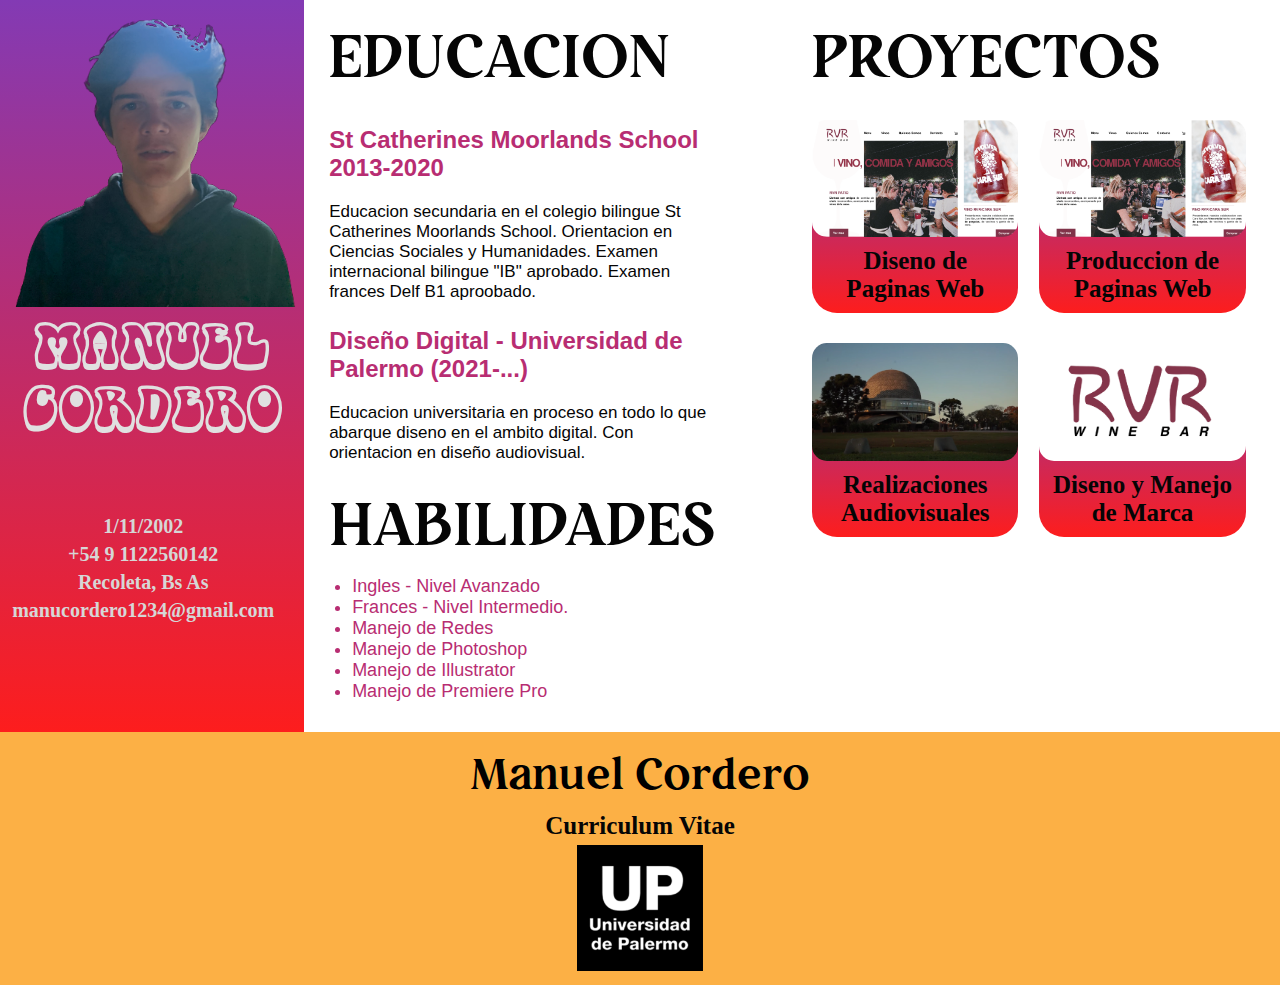
<file: index.html>
<!doctype html>
<html>
<head>
	<meta charset="utf-8"/>
	<title>Curriculum Manuel Cordero</title>
	<link rel="stylesheet" href="estilos.css" />	
</head>
<body class="grid"> 

<article class="Imagen">

<img src="IMG/Manuel2.png">

	<hgroup class="h1">
	<h1 >MANUEL CORDERO</h1>
	</hgroup>

<div class="Informacion">

<p> 1/11/2002 </p>

<p>+54 9 1122560142 </p>

<p>Recoleta, Bs As</p>

<p> manucordero1234@gmail.com </p>

</div>



</article>
</header>



<article class="educacion">
	<h1>EDUCACION</h1>
	<div>
	<h2>St Catherines Moorlands School 2013-2020</h2>
	<p>Educacion secundaria en el colegio bilingue St Catherines Moorlands School. Orientacion en Ciencias Sociales y Humanidades.
		Examen internacional bilingue "IB" aprobado.
	Examen frances Delf B1 aproobado.</p>
	</div>

	<div>
		<h2>Diseño Digital - Universidad de Palermo (2021-...)</h2>
		<p>Educacion universitaria en proceso en todo lo que abarque diseno en el ambito digital. Con orientacion en diseño audiovisual.
	</div>

<div class="idiom">

	<h1> HABILIDADES </h1>
	<ul>
	<li>Ingles - Nivel Avanzado</li> 
		<li>Frances - Nivel Intermedio.
		</li>	
		<li>Manejo de Redes</li>
	<li>Manejo de Photoshop</li>
	<li>Manejo de Illustrator</li>
	<li>Manejo de Premiere Pro</li>

	</ul>
</div>
</article>


<article class="Proyectos">
	<h1>PROYECTOS</h1>

	<div class="fotos">
<div class="disenop">
	<a href="IMG/inicioescritorio.png" data-lightbox="galeria">
	<img src="IMG/inicioescritorio.png" >
	<h2>Diseno de Paginas Web</h2>
	</a>
	
</div>

<div class="produccion">
<a href="IMG/inicioescritorio.png" data-lightbox="galeria">
	<img src="IMG/inicioescritorio.png">
	<h2>Produccion de Paginas Web</h2>
	</a>
</div>

<div class="aud">
	<a href="https://youtu.be/Jeq7WqM_KJc" data-lightbox="galeria">
	<img src="IMG/planetario.png">
	<h2>Realizaciones Audiovisuales</h2>
	</a>
</div>

<div class="redes">
		<a href="IMG/rvr.png" data-lightbox="galeria">
		<img src="IMG/rvr.png">
	<h2>Diseno y Manejo de Marca</h2>
</a>
</div>
</div>

</article>

</section>






<footer>
	<hgroup>
<h1><a href="planilla.html">   Manuel Cordero</h1></a>
<h2>Curriculum Vitae</h2>
</hgroup>
<img src="IMG/UP.png">
</footer>

	
</body>
</html>
</file>
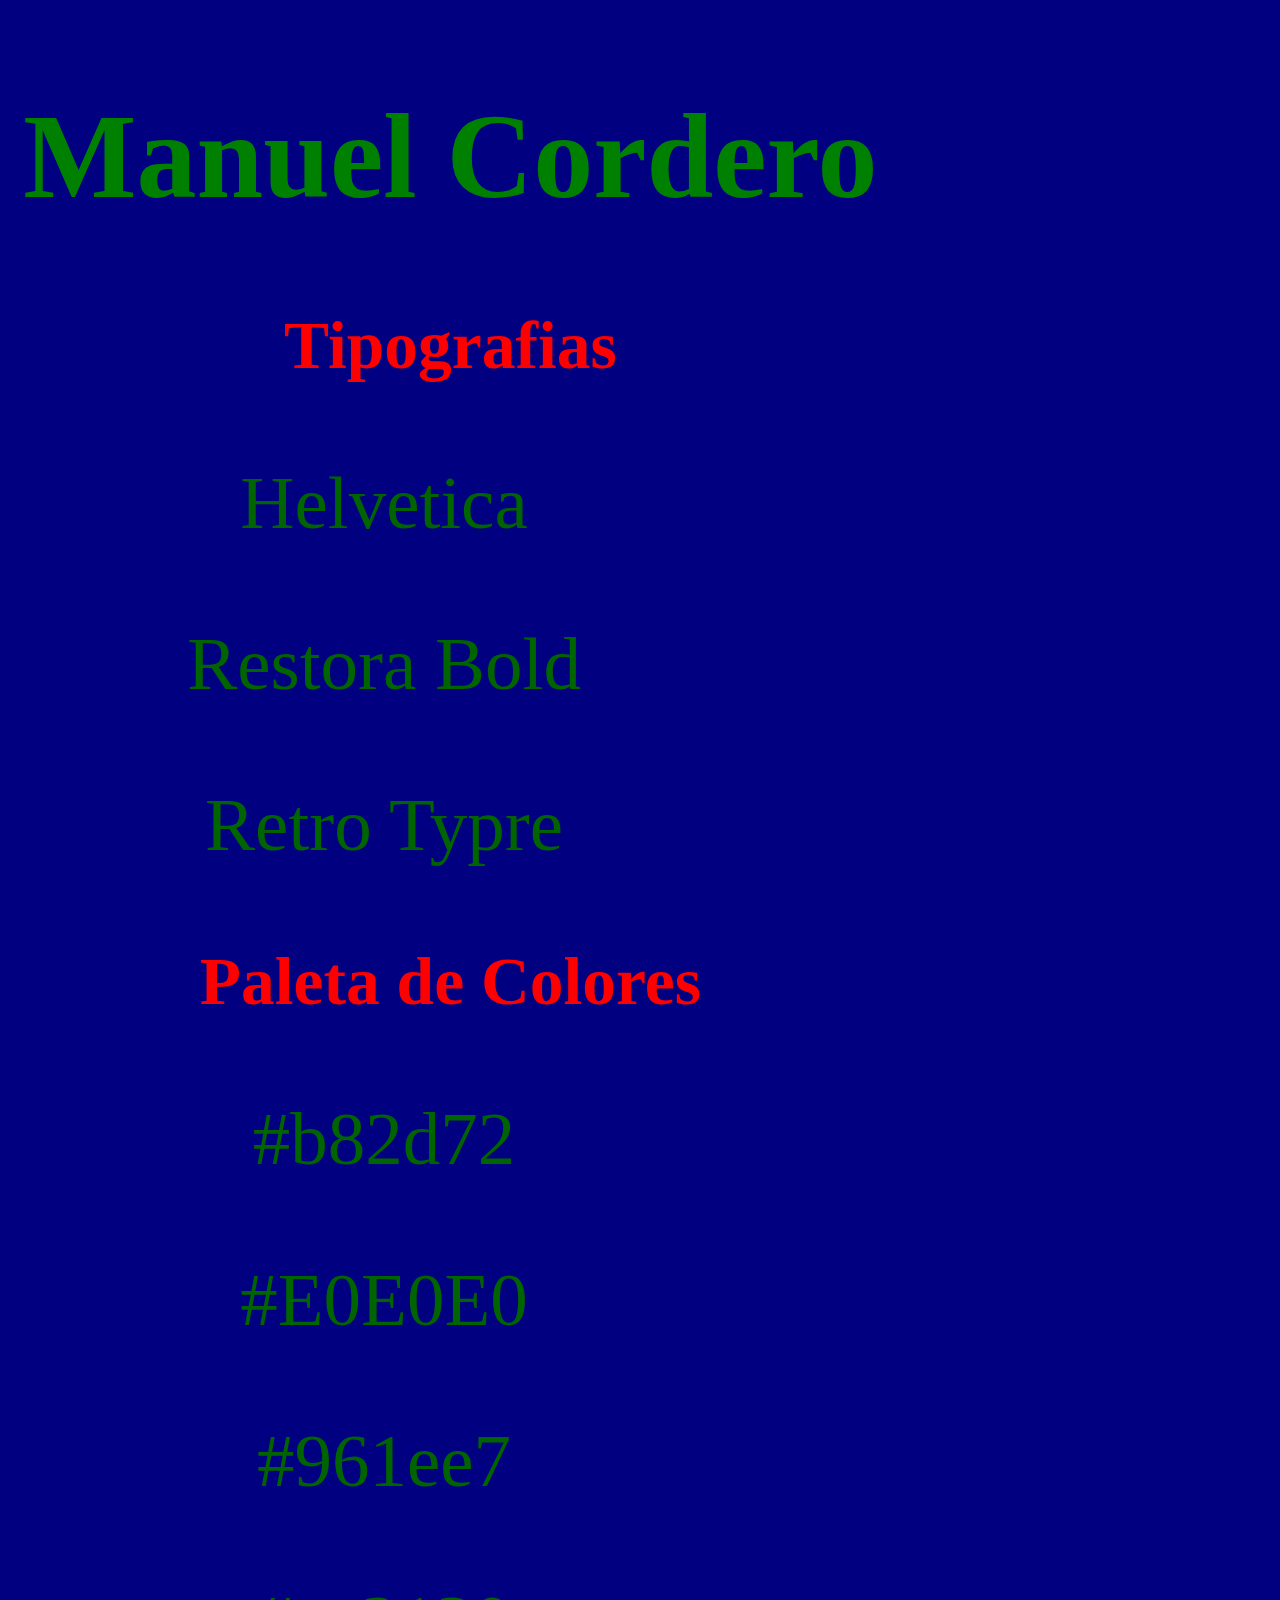
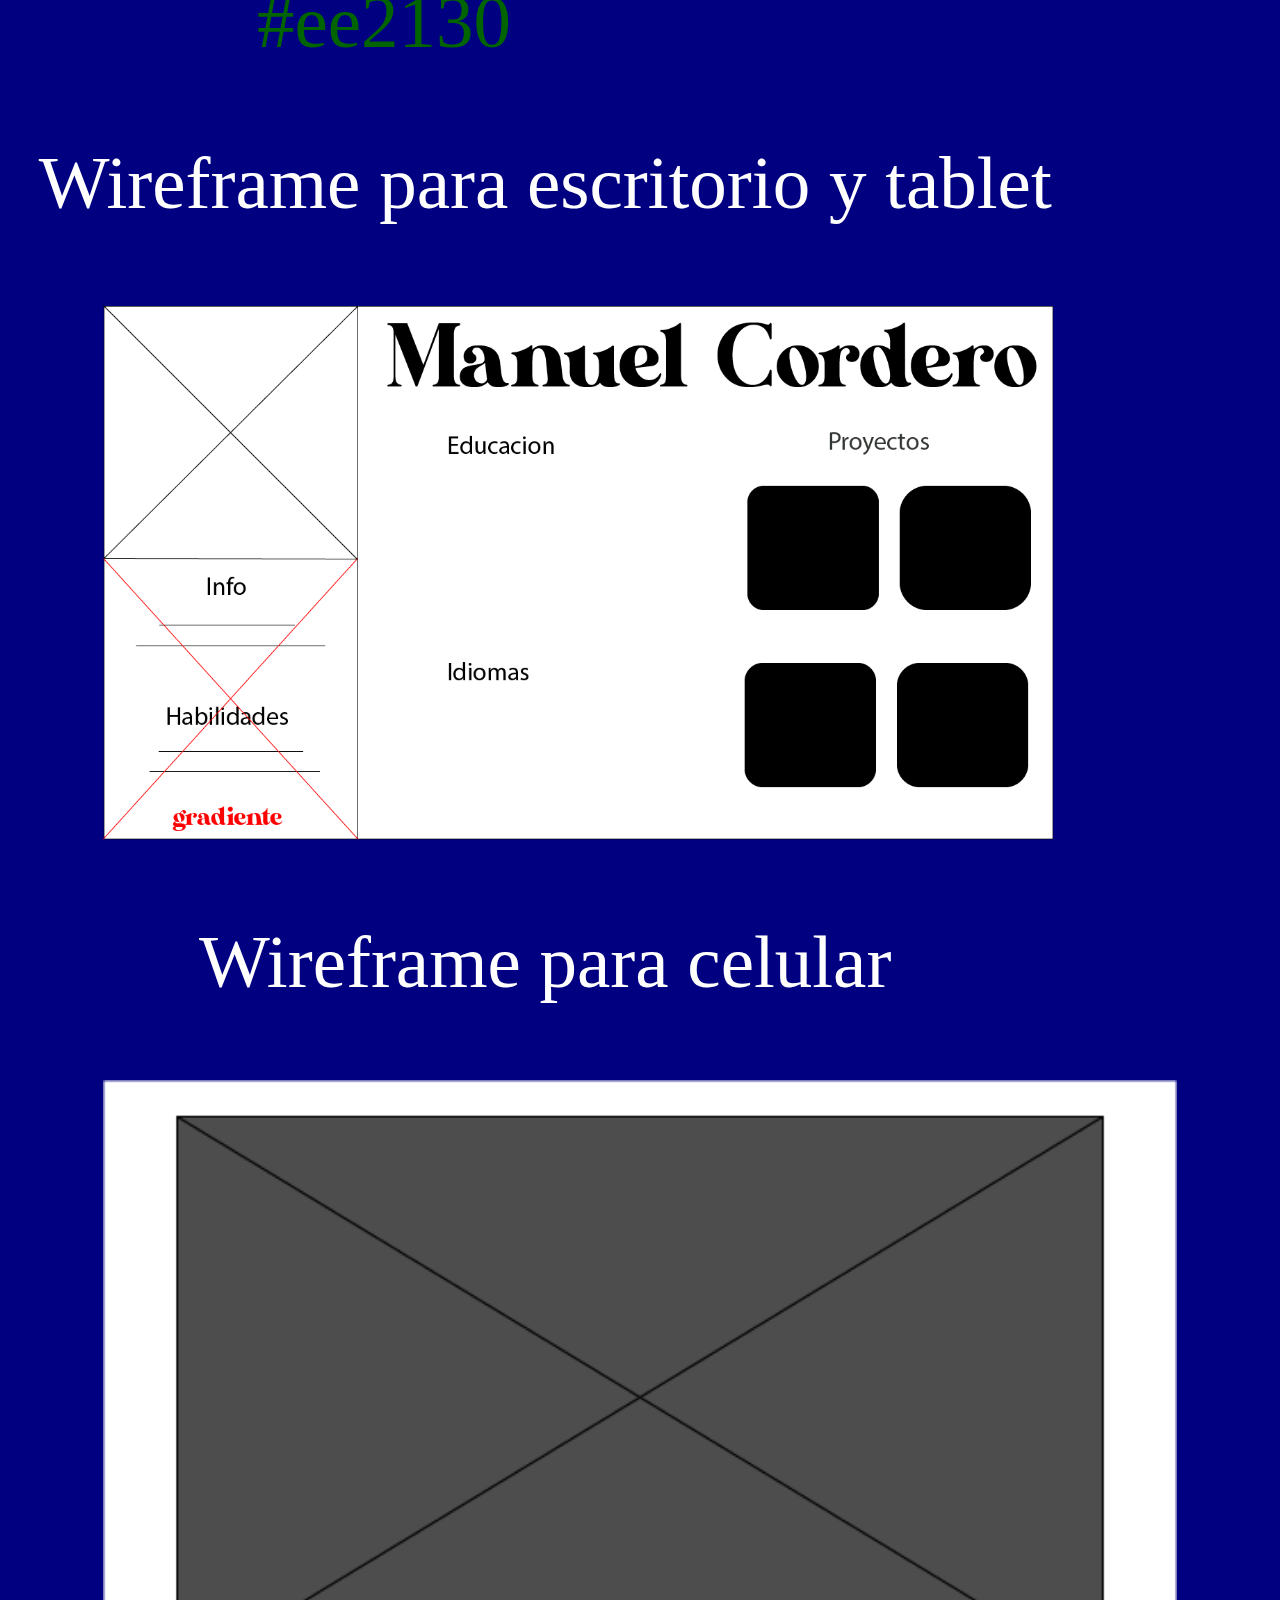
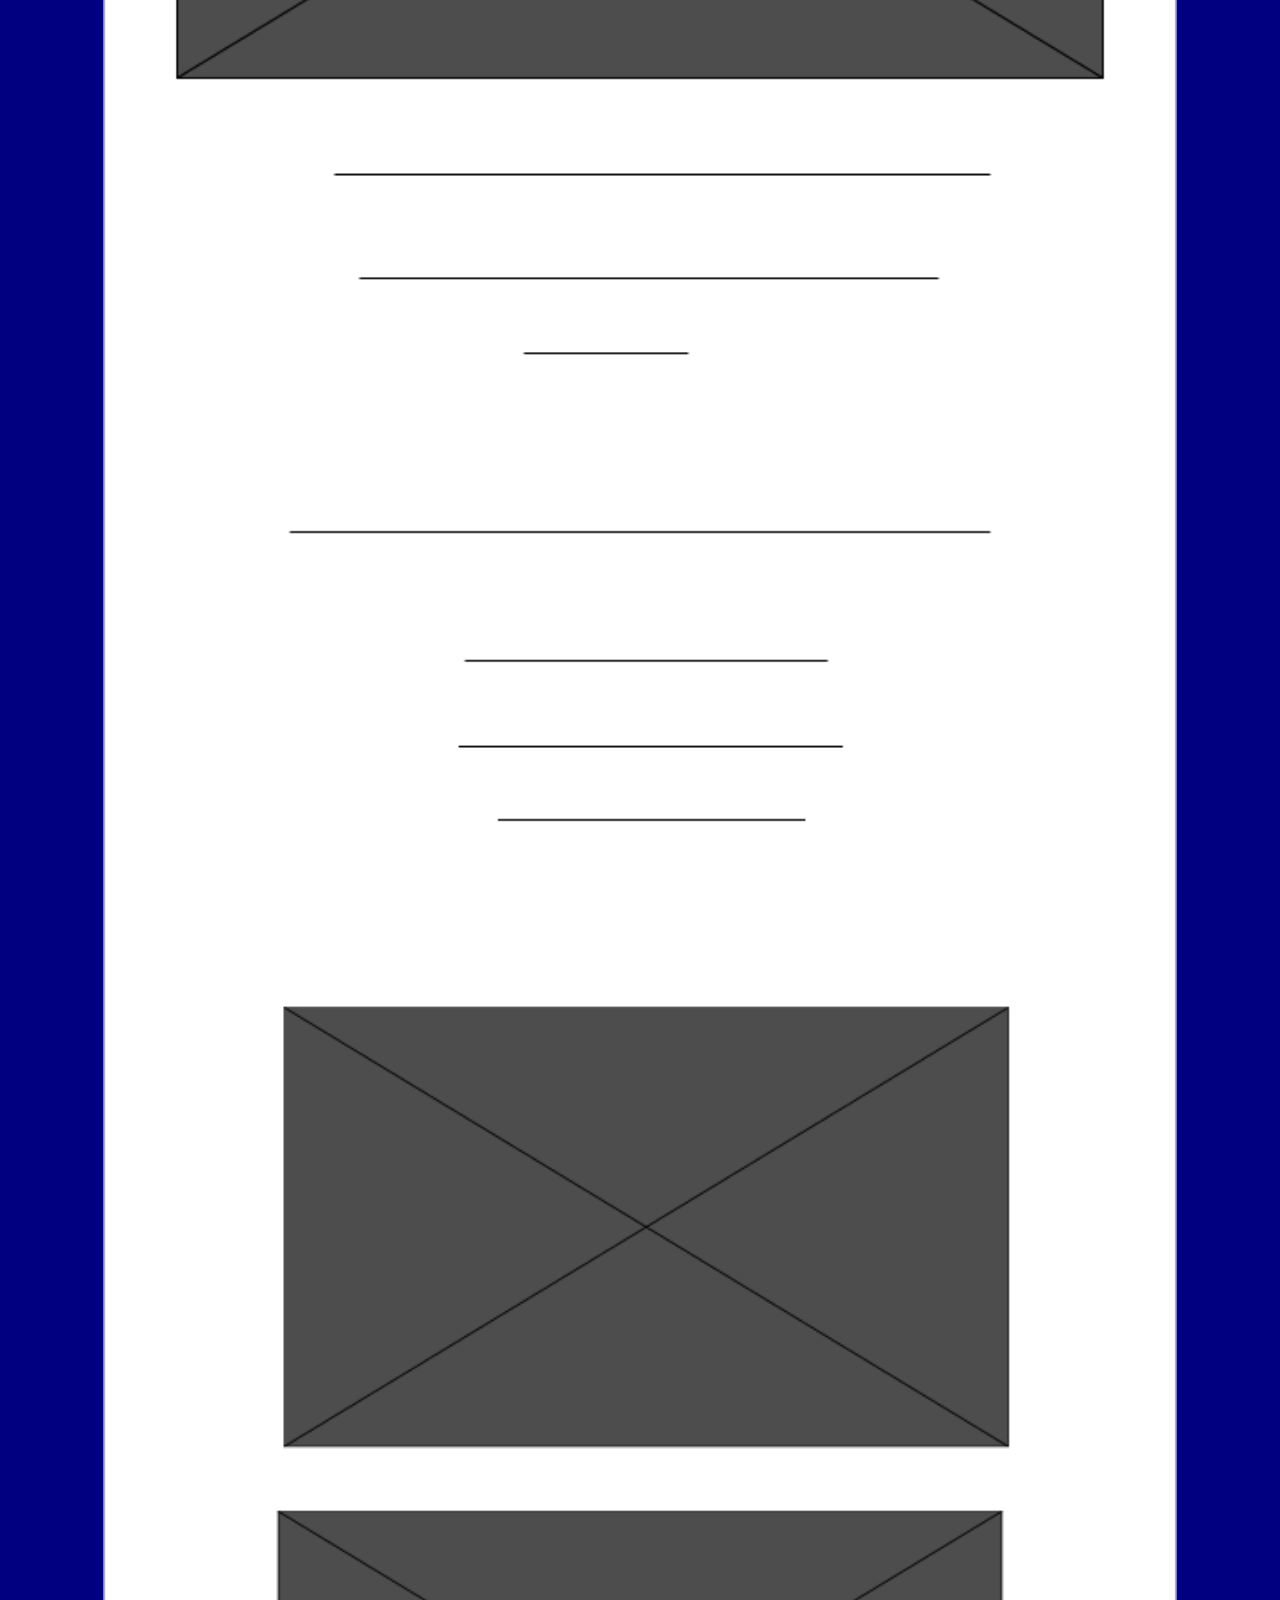
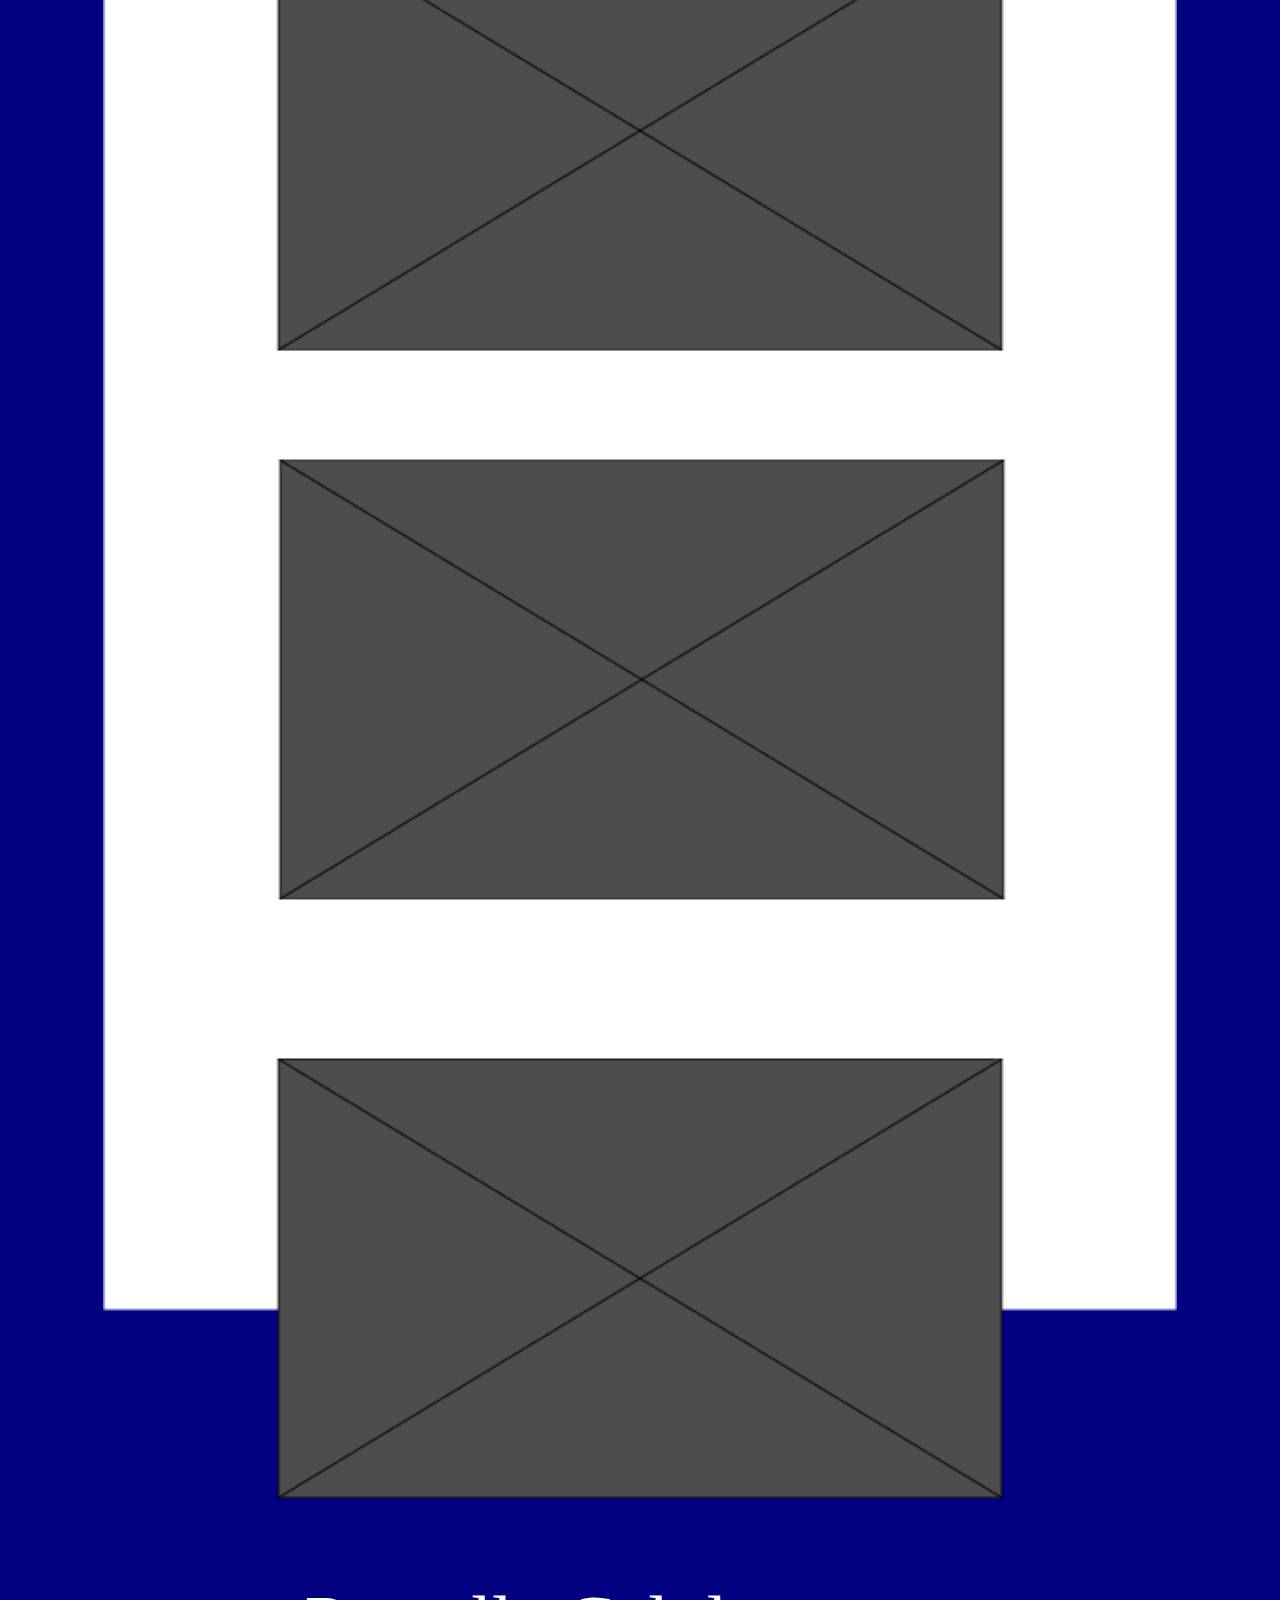
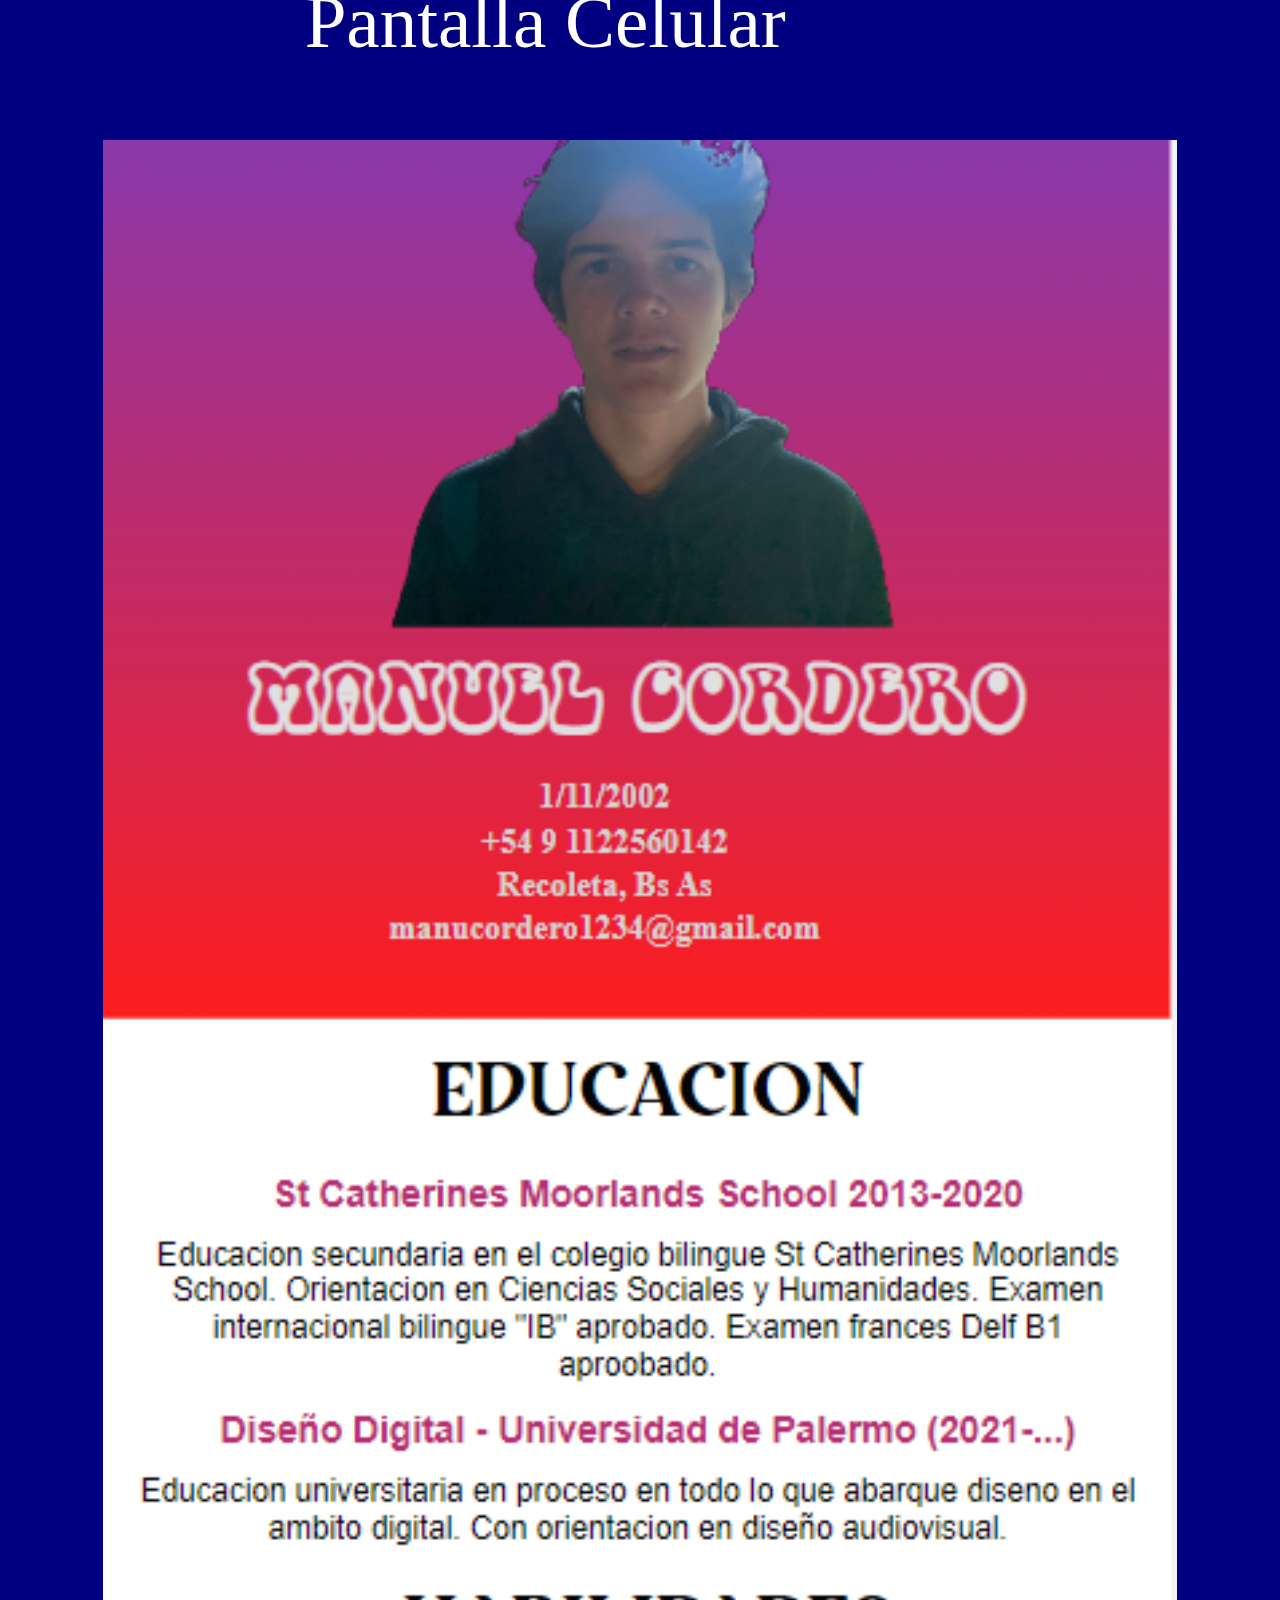
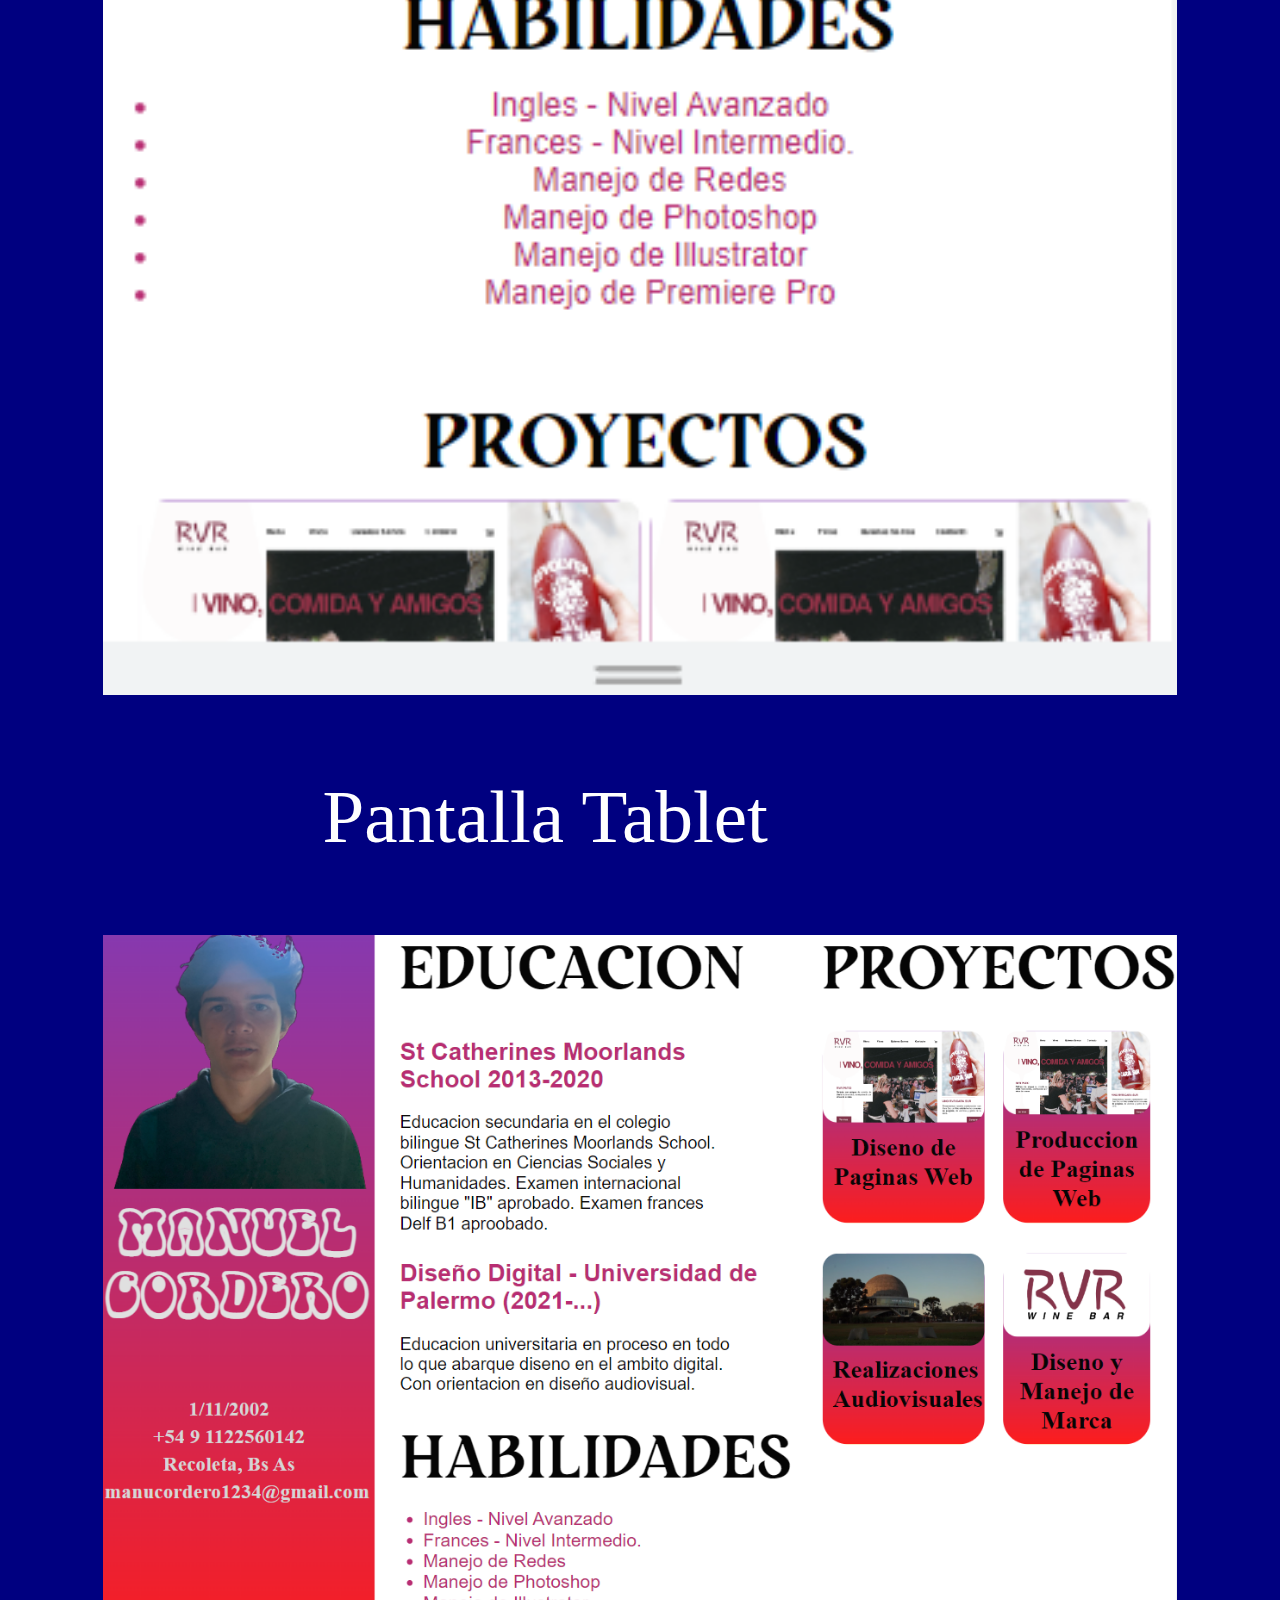
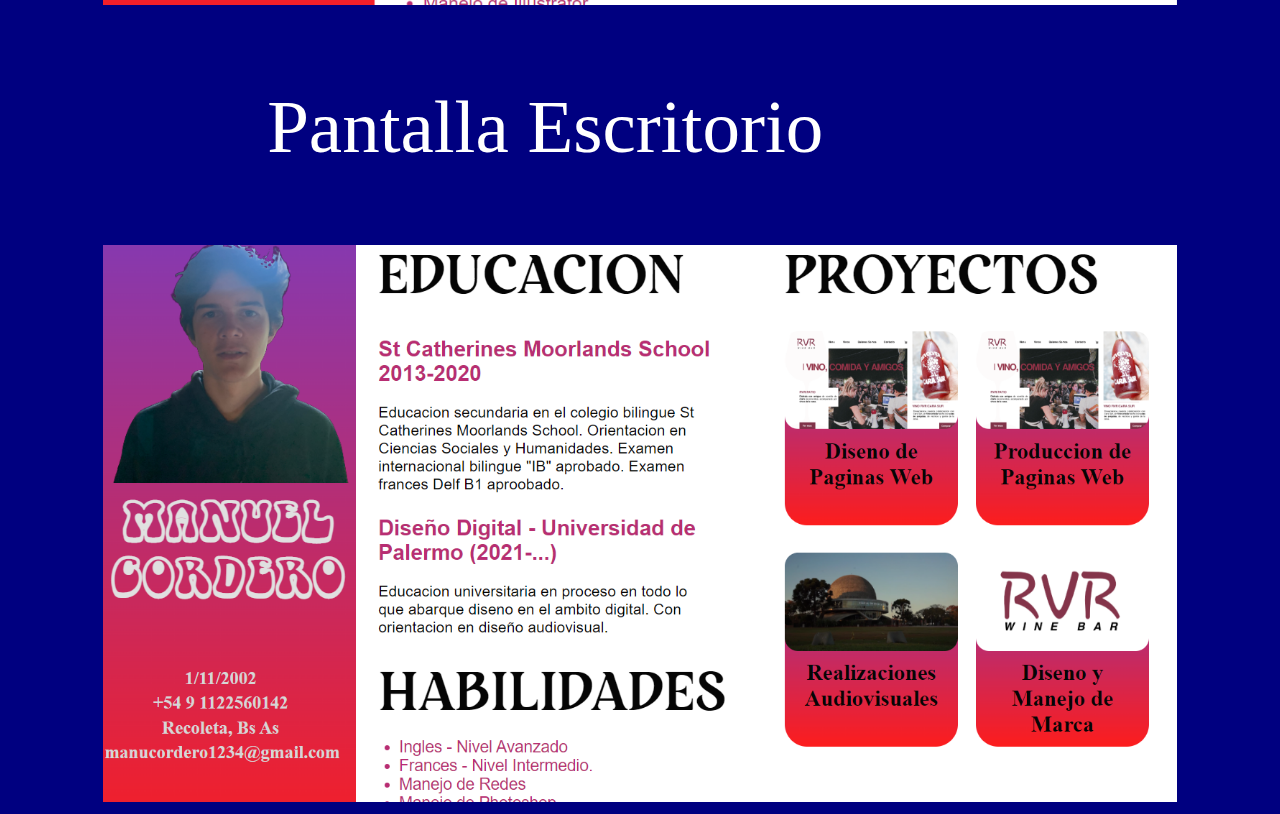
<file: planilla.html>
<!doctype html>
<html>
<head>
	<meta charset="utf-8"/>
	<title>Curriculum Info Manuel Cordero</title>
	<link rel="stylesheet" href="es.css" />	
</head>
<body > 

<header>
	<h1>Manuel Cordero</h1>
	<div>
		<h2>Tipografias</h2>
		<p>Helvetica</p>
        <p>Restora Bold</p>
        <P>Retro Typre</P>
	</div>
	<div>
		<h2>Paleta de Colores</h2>
		<p>#b82d72</p>
        <p>#E0E0E0</p>
        <P>#961ee7</P>
        <p>#ee2130</p>
	</div>
</header>

<p>Wireframe para escritorio y tablet</p>
<img src="IMG/boceto1.png">

<p>Wireframe para celular</p>
<img src="IMG/bocetocelular.png">

<p>Pantalla Celular</p>
<img src="IMG/celular.png">
<p>Pantalla Tablet</p>
<img src="IMG/tablet.png">
<p>Pantalla Escritorio</p>
<img src="IMG/escritorio.png">

</footer>

	
</body>
</html>
</file>
<file: estilos.css>
@font-face {
    font-family: Maragsa ;
   src: url(fonts/RestoraBold.otf);

}

@font-face {
    font-family: Margi ;
   src: url(fonts/Retrotype.ttf);

}

*{
	box-sizing: border-box;
	margin: 0;
	padding: 0;
}
body{
   background-color:#Ffffff;
}

.grid_container{

    padding-bottom: 200px;
}
.h1{
   grid-area: h1;
 
}
.Header{
   grid-area: header;


}

.grid{
   display: grid;
   grid-auto-columns: 0.7fr 1.1fr 1.1fr;
   grid-auto-rows: 1fr 0.1fr;
   grid-auto-flow: row;
 grid-template-areas:
 "Imagen educacion proyectos"
  "footer footer footer";
  grid-column-gap: 10px;

   ;
 }

.cuerpo{
   grid-area: cuerpo;
}

.grid h1{
   font-size: 43px;
   font-family: "Maragsa" ;
   color: #050505;
}

.grid h2{
   font-size: 25px;
   color: #050505;
   margin-top: 5px;
}

.grid ul{
   font-size: 20px;
   color: #050505;
   margin-top: 25px;
   margin-left: 23px;

  }


.grid p{
   font-size: 17px;
   margin-top: 25px;
   width: 94%;
    color: #050505;
}


.h1 h1{
   font-size: 148px;
   font-family: "Margi" ;
color: #fd3924;
margin-top: 5px;



}

header h2{
   font-size: 35px;
   font-family: Helvetica Light;
   color:  #333733;
   margin-top: 15px;

}




.idiomas{
   grid-area: idiomas;
}

.info{
   grid-area: info;
}
.Habilidades{
   grid-area: habilidades;
}

.Imagen {
   grid-area: Imagen;
   width: 100%;
   padding-top: 15px;
   display: block;
 background: rgb(252,176,69);
background: linear-gradient(0deg, rgba(252,176,69,1) 0%, rgba(253,29,29,1) 0%, rgba(131,58,180,1) 100%);
padding: 5px;
text-align: center;
}

.Imagen div{
   display: block;
}
.Imagen img {
   width: 100%;
     opacity: 1;
    border: 2px #CE9C9D ;
    padding-top: 10px;
    transition: all 0.7s  ease;
}

.Imagen img:hover {
  transform: translate(80px);
}

section{
   margin-bottom: 150px;
}

.Imagen h1{
  color: #E0E0E0;
  font-size: 65px;
  margin-top: 8px;
  text-align: center;
}

.Imagen h1{

transition: all 0.7s  ease;
}

.Imagen h1:hover{
transform: scale(1.25,1);
}

.Imagen p{
   color: #050505;
   text-align: left;
   font-size: 20px;
   margin-top: 5px;
}


.educacion{
   grid-area: educacion;
   font-family: helvetica;
   font-size: 15px;
   color: black;
   padding-left: 30px;
    padding-right: 10px;

}

.educacion h1{
   font-size: 70px;
   font-family: "Maragsa" ;
   color: #050505;
   margin-top: 10px;
   transition: all 0.7s ease;
}

.educacion h1:hover{
color: #a93185;
}

.educacion h2{
    font-size: 24px;
    color: #b82d72;
    margin-top: 25px;
    width: 100%;
}
.idiom h1{
   margin-top: 15px;
}
.educacion ul{
   font-size: 18px;
   color: #b82d72;
   margin-top: 7px;
   margin-bottom: 30px;

  }


.educacion p{
 font-size: 17px;
    margin-top: 20px;
    width: 90%;
}



.idiom h1{
   margin-top: 15px;
}



.Habilidades{
   grid-area: habilidades;
}
.Habilidades ul{
    color: #b82d72;
    font-size: 18px;
    margin-left: 20px;
    margin-top: 5px;
    margin-bottom: 20px;
}

.Habilidades li{
   margin-top: 10px;
   color:#b82d72 ;
   margin-bottom: 20px;
}

.Proyectos{
   grid-area: proyectos;
   width: 100%;
  padding-left: 15px;





}
.Proyectos h1{
   font-size: 70px;
   font-family: "Maragsa" ;
   color: #050505;
   margin-top: 10PX;
   transition: all 0.7s ease;
}

.Proyectos h1:hover{
 transform: scale(1.25,1);
 color: #a93185;  
}

.Proyectos div{
   width: 90%;
   text-align: center;
   color: #ffffff;
   font-size: 12px;
   justify-content: center;
   border-radius: 25px;
      border-top:1px ;
   border-top-color: black;

}



.Proyectos img{
   width: 100%;
   display: flex;
   border-radius: 15px;


}

.fotos{
   display: grid;
   grid-auto-columns: 1fr 1fr;
   grid-auto-rows: 1fr 1fr;
      grid-auto-flow: row;
 grid-template-areas:
    "disenop produccion"
    "aud redes";
    grid-gap: 10px;
    margin-top: 19px;
    grid-row-gap: 30px;
}

.fotos h2{
margin-top: 0;
padding: 20px;
}

.disenop{
   grid-area: disenop;
   border-radius:30px;
 background: rgb(252,176,69);
background: linear-gradient(0deg, rgba(252,176,69,1) 0%, rgba(253,29,29,1) 0%, rgba(131,58,180,1) 100%);

}


.disenop{
   transition: all 0.5s ease;
}
.disenop:hover{
   box-shadow: inset 0 0 50px #961ee7;
}




.produccion{
   transition: all 0.5s ease;
}
.produccion:hover{
   box-shadow: inset 0 0 50px #961ee7;
}

.produccion{
   grid-area: produccion;
   border-radius: 30px;
    background: rgb(252,176,69);
background: linear-gradient(0deg, rgba(252,176,69,1) 0%, rgba(253,29,29,1) 0%, rgba(131,58,180,1) 100%);
}
.aud{
   grid-area: aud;
   border-radius: 30px;
    background: rgb(252,176,69);
background: linear-gradient(0deg, rgba(252,176,69,1) 0%, rgba(253,29,29,1) 0%, rgba(131,58,180,1) 100%);
}


.aud{
   transition: all 0.5s ease;
}
.aud:hover{
   box-shadow: inset 0 0 50px #961ee7;
}


.redes{
   grid-area: redes;
    background: rgb(252,176,69);
background: linear-gradient(0deg, rgba(252,176,69,1) 0%, rgba(253,29,29,1) 0%, rgba(131,58,180,1) 100%);
border-radius: 30px;
}



.redes{
   transition: all 0.5s ease;
}
.redes:hover{
   box-shadow: inset 0 0 50px #961ee7;
}




.Informacion{
   grid-area: informacion;
   margin-top: 70px;
   margin-bottom: 60px;

 

}

.Informacion p{
    color: #D6D6D6;
    text-align: center;
    font-size: 20px;
    font-weight: bold;
}

a{
   text-decoration: none;

}






footer{

background-color: #fcb045;
text-align: center;
color:#050505;
padding: 10px;
grid-area: footer;
}

footer img{width: 10%;
   justify-content: center;
   text-align: center;
   padding-top: 5px;

}

footer h2{
   margin-top: 5px;
}

footer a{
   text-decoration: none;
   color: black;
   transition: all 0.5s ease;
}

footer a:hover{
color: #ffffff;
}

@media (min-width: 991px) and (max-width: 1399px){ 
.Proyectos div{
   width: 95%;
}

.Proyectos{
   padding-left: 10px;
}


.educacion{
   padding-left: 15px;
   width: 95%;
}
.educacion h1{
   font-size: 60px;
}

.Proyectos h1{
   font-size: 60px;
}
.fotos h2{
   padding: 10px;
}

}

@media(min-width: 769px) and (max-width: 990px){
   
.grid{
   display: grid;
   grid-auto-columns: 1fr;
   grid-auto-rows: 0.5fr 0.3fr 1fr 0.3fr;
   grid-auto-flow: row;
 grid-template-areas:
 "Imagen"
  "educacion" 
  "proyectos"
  "footer";
   ;
 }

.Imagen h1{
   font-size: 90px;
   margin-top: 15px;
}

.Informacion {
   margin-top: 30px;
}
.Informacion p{
   font-size: 20px;
}

.educacion{
   text-align: center;
}

.educacion h2{
   font-size: 27px;}

.educacion p{
   width: 98%;
   margin-right: 0;
   padding-right: 0;
}

.educacion ul{
   text-align: center;
   justify-content: center;
   align-items: center;
   font-size: 19px;
}

.Proyectos{
   text-align: center;
   width: 96%;
   margin: auto;
}

.Proyectos div{
   width: 100%;
   justify-content: center;
   margin: auto;
}



.Imagen img:hover {
  transform: translate(20px);
}









   .Imagen img{
      width: 50%;
   }

}
}

@media(min-width: 500px) and (max-width: 768px){
.grid{
   display: grid;
   grid-auto-columns: 1fr;
   grid-auto-rows: 0.5fr 0.3fr 1fr 0.3fr;
   grid-auto-flow: row;
 grid-template-areas:
 "Imagen"
  "educacion" 
  "proyectos"
  "footer";
   ;
 }

.Imagen h1{
   font-size: 115px;
}

.Informacion p{
   font-size: 30px;
}

.educacion{
   text-align: center;
}

.educacion h2{
   font-size: 27px;}

.educacion p{
   width: 98%;
   margin-right: 0;
   padding-right: 0;
}

.educacion ul{
   text-align: center;
   justify-content: center;
   align-items: center;
   font-size: 19px;
}

.Proyectos{
   text-align: center;
}

.Proyectos div{
   width: 98%;
   justify-content: center;
   margin: auto;
}

.fotos{
   display: grid;
   grid-auto-columns: 1fr ;
   grid-auto-rows: 1fr 1fr 1fr 1fr;
      grid-auto-flow: row;
 grid-template-areas:
    "disenop" 
    "produccion"
    "aud" 
    "redes";
    grid-gap: 10px;
    margin-top: 19px;
    grid-row-gap: 10px;
    text-align: center;
    justify-content: center;
    margin: auto;
    padding-bottom: 50px;
}

.Imagen img:hover {
  transform: translate(20px);
}

}
</file>
<file: es.css>
body{
	text-align: center;
	justify-content: center;
	align-content: center;
	background-color: navy;
}

img{
	width: 85%;
	display: inline-block;
}


header{
	text-align: center;
	width: 70%;
	display: block;
		font-size: 45px;
}

p{
	display: block;
	width: 85%;
	color: white;
	font-size:75px;
}

header p {
	color: darkgreen;
}

h1{
	font-size:120px;
	display: block;
	color: green;
}

h2{
	color: red;
}
</file>
